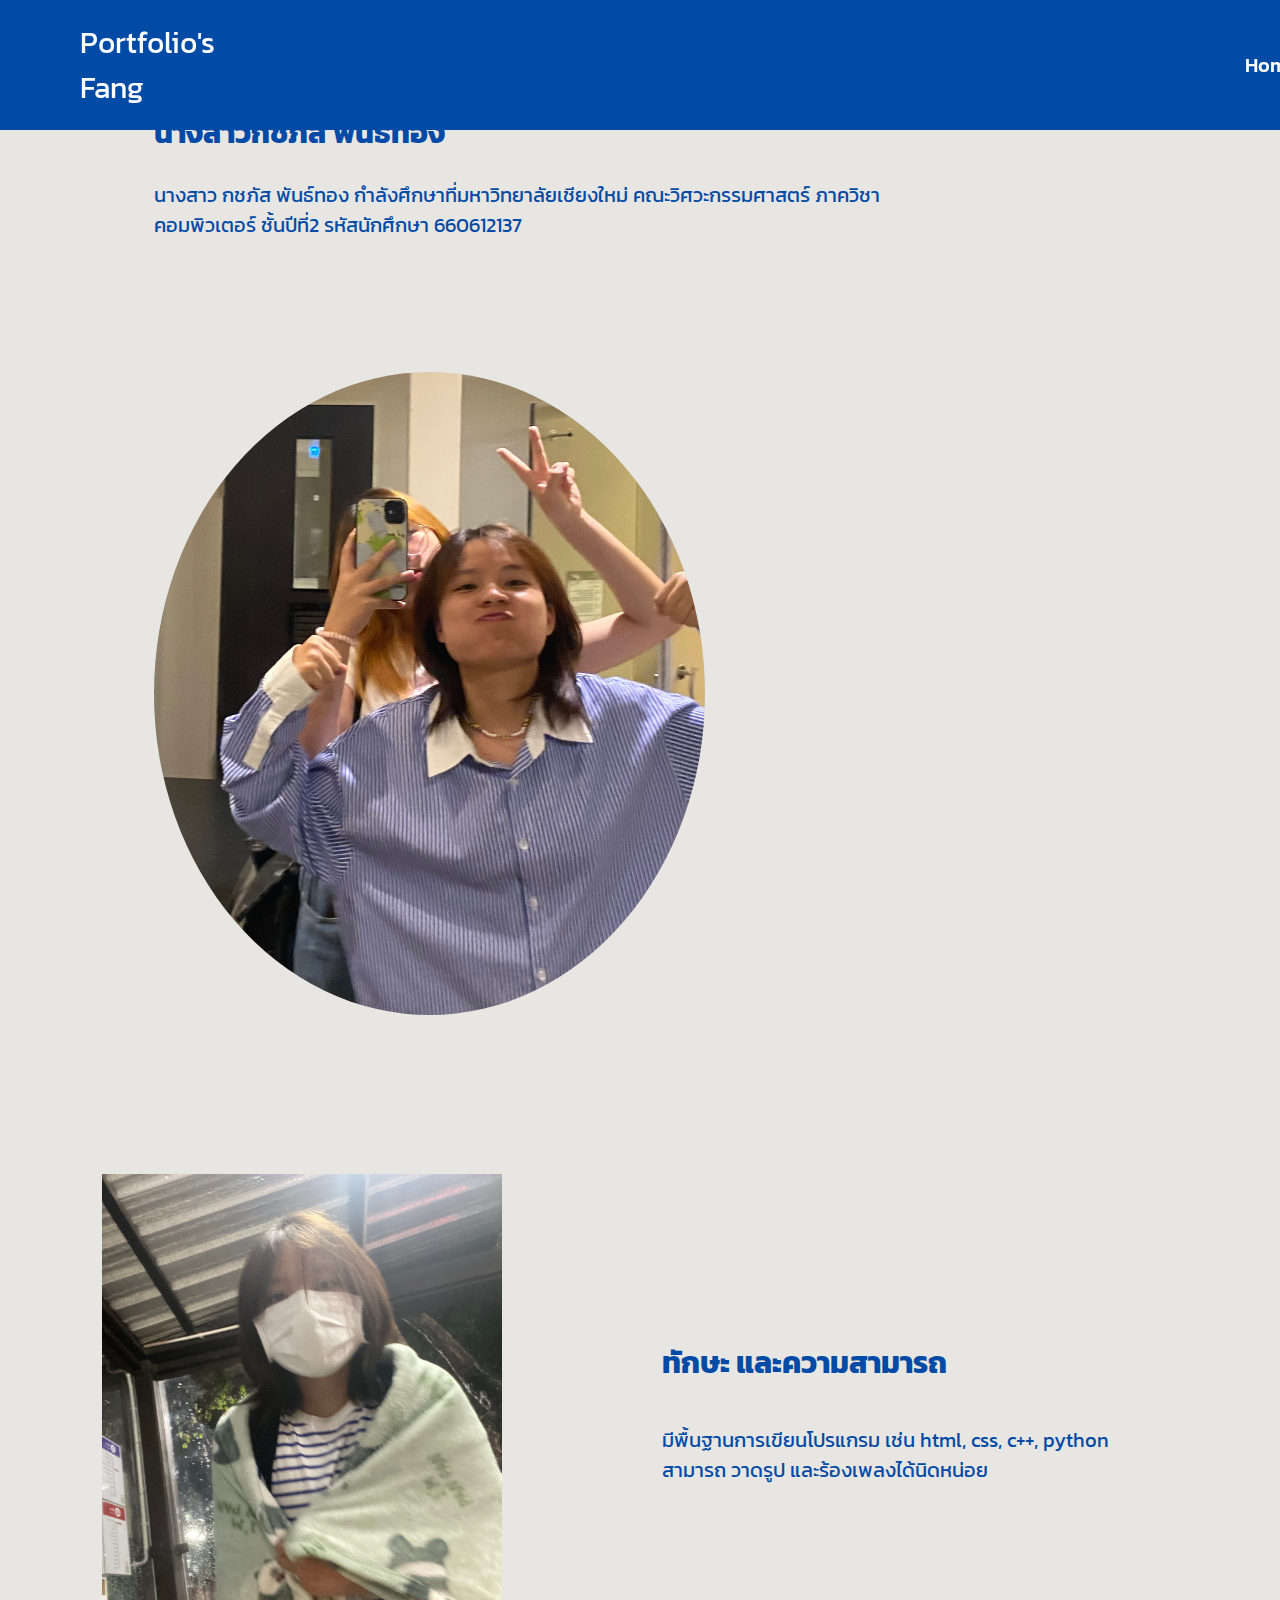
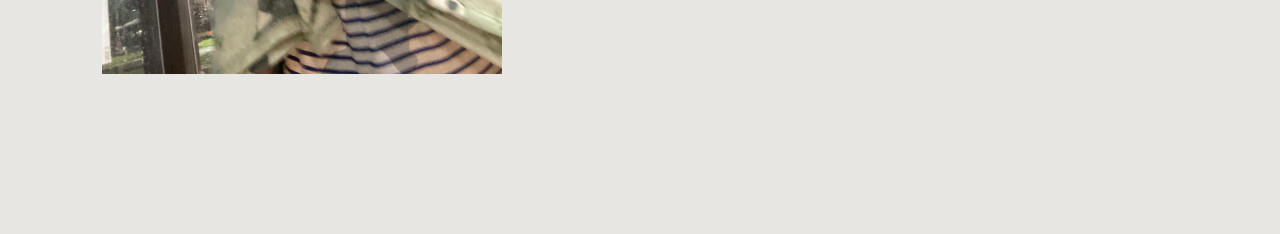
<file: index.html>
<!DOCTYPE html>
<html lang="en">
  <head>
    <meta charset="UTF-8" />
    <meta name="viewport" content="width=device-width, initial-scale=1.0" />
    <title>Portfolio's Fang </title>

    <link rel="stylesheet" href="./css/style1.css">
    
    <link rel="preconnect" href="https://fonts.googleapis.com">
    <link rel="preconnect" href="https://fonts.gstatic.com" crossorigin>
    <link href="https://fonts.googleapis.com/css2?family=Kanit&family=Rubik:ital,wght@0,300..900;1,300..900&family=Work+Sans:ital,wght@0,100..900;1,100..900&display=swap" rel="stylesheet">

  </head>

  <body>
    
    <header>
      <a href="index.html" class="maybelogo">Portfolio's Fang</a>

      <ul class="threehead header-right">
        <li><a href="index.html">Home </a></li>
        <li><a href="experience.html">Experience </a></li>
        <li><a href="contact.html">Contact</a></li>
      </ul>

    </header>

    <section class="sayhi">
          

      <div class="sayhi-content">
        <h1>สวัสดีค่ะ ! </h1>

        <h2> นางสาวกชภัส พันธ์ทอง </h2>

        <p>นางสาว กชภัส พันธ์ทอง กำลังศึกษาที่มหาวิทยาลัยเชียงใหม่ คณะวิศวะกรรมศาสตร์ ภาควิชาคอมพิวเตอร์ ชั้นปีที่2  รหัสนักศึกษา 660612137</p>

      </div>

      <div class="img-box">
        <img src="images/me1.jpg" alt="">
      </div>

    </section>

    <section class="about" >

      <div class="about-img" >
        <img src="images/me.jpg" alt="">
      </div>
      <div class="about-content">
        <h3 class="aboutmyskills"> ทักษะ และความสามารถ </h3>
        <p> 
          มีพื้นฐานการเขียนโปรแกรม เช่น html, css, c++, python สามารถ วาดรูป และร้องเพลงได้นิดหน่อย
        </p>
      </div>

    </section>

  </body>
  
    


    
</html>
</file>
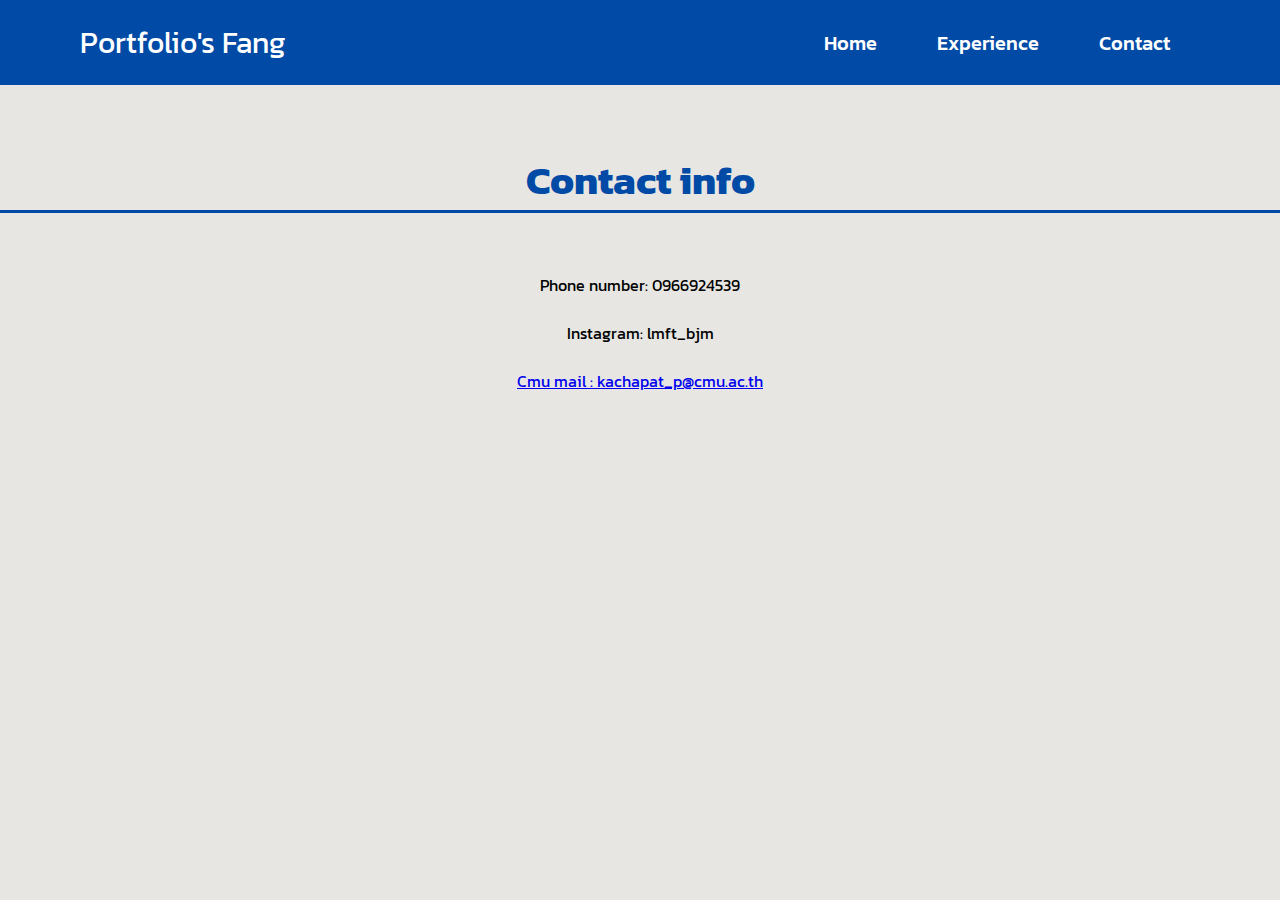
<file: contact.html>
<!DOCTYPE html>
<html lang="en">
  <head>
    <meta charset="UTF-8" />
    <meta name="viewport" content="width=device-width, initial-scale=1.0" />
    <title>Portfolio's Fang </title>

    <link rel="stylesheet" href="./css/style3.css">

    <link rel="preconnect" href="https://fonts.googleapis.com">
    <link rel="preconnect" href="https://fonts.gstatic.com" crossorigin>
    <link href="https://fonts.googleapis.com/css2?family=Kanit&family=Rubik:ital,wght@0,300..900;1,300..900&family=Work+Sans:ital,wght@0,100..900;1,100..900&display=swap" rel="stylesheet">

  </head>

  <body>
    
    <header>
      <a href="index.html" class="maybelogo">Portfolio's Fang</a>
      <ul class="threehead header-right">
        <li><a href="index.html">Home </a></li>
        <li><a href="experience.html">Experience </a></li>
        <li><a href="contact.html">Contact</a></li>
      </ul>

    </header>

    <section class="ctm">
      <div class="contact-me" >
        <h1>Contact info</h1>
        <div class = "wrapper">
          <div class="content" >
            <p> Phone number: 0966924539</p><br>
            <p> Instagram: lmft_bjm</p><br>
            <a href="mailto:kachapat_p@cmu.ac.th">Cmu mail : kachapat_p@cmu.ac.th</a><br>
            <p>
          </div>
        </div>
      </div>
    </section>

  </body>
</html>
</file>
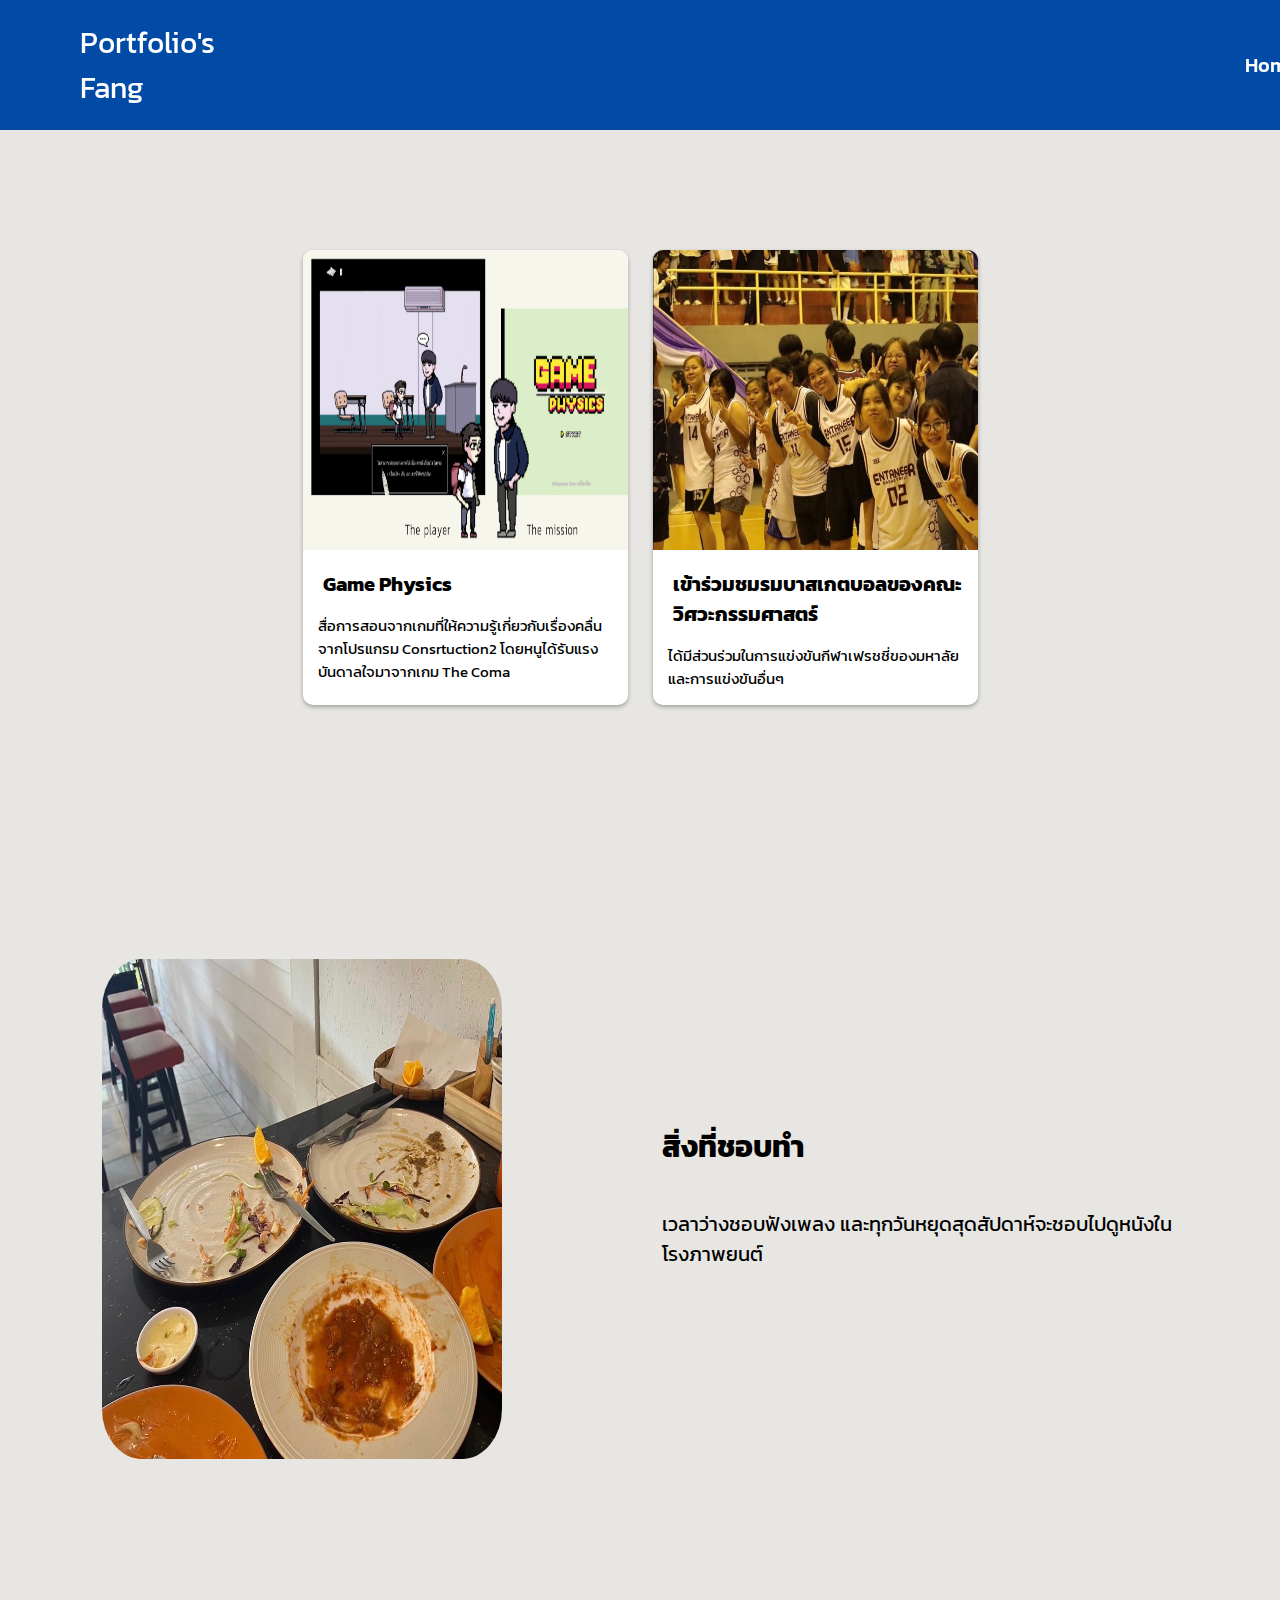
<file: experience.html>
<!DOCTYPE html>
<html lang="en">
  <head>
    <meta charset="UTF-8" />
    <meta name="viewport" content="width=device-width, initial-scale=1.0" />
    <title>Portfolio's Fang </title>

    <link rel="stylesheet" href="./css/style2.css">

    <link rel="preconnect" href="https://fonts.googleapis.com">
    <link rel="preconnect" href="https://fonts.gstatic.com" crossorigin>
    <link href="https://fonts.googleapis.com/css2?family=Kanit&family=Rubik:ital,wght@0,300..900;1,300..900&family=Work+Sans:ital,wght@0,100..900;1,100..900&display=swap" rel="stylesheet">

  </head>

    <body>
    
        <header>
            <a href="index.html" class="maybelogo">Portfolio's Fang</a>
    
            <ul class="threehead header-right">
            <li><a href="index.html">Home </a></li>
            <li><a href="experience.html">Experience </a></li>
            <li><a href="contact.html">Contact</a></li>
            </ul>
    
        </header>
        
        <div class= "card-myskills"  >
            <div class="card" >
                <div class="img-card1">
                    <img src="images/c1.png" alt="">
                </div>
                <div class="card-content" >
                    <h1>Game Physics</h1>
                    <p> สื่อการสอนจากเกมที่ให้ความรู้เกี่ยวกับเรื่องคลื่น จากโปรแกรม Consrtuction2 โดยหนูได้รับแรงบันดาลใจมาจากเกม The Coma </p>
                </div>
            </div>

            <div class="card" >
            
                <div class=" img-card2">
                    <img src="images/c2.jpg" alt="">
                </div>
                
                <div class="card-content" >
                    <h1>เข้าร่วมชมรมบาสเกตบอลของคณะวิศวะกรรมศาสตร์</h1>
                    <p> ได้มีส่วนร่วมในการแข่งขันกีฬาเฟรชชี่ของมหาลัย และการแข่งขันอื่นๆ </p>
                </div>
                
            </div>
        </div>
    
        <section class="about" >

            <div class="about-img" >
              <img src="images/c3.jpg" alt="">
            </div>
            <div class="about-content">
              <h3 class="aboutmyskills">สิ่งที่ชอบทำ </h3>
              <p> เวลาว่างชอบฟังเพลง และทุกวันหยุดสุดสัปดาห์จะชอบไปดูหนังในโรงภาพยนต์ </p>
            </div>
      
        </section>
    
    </body>



    
    

<html>
</file>
<file: css/style1.css>
body {
    background-color: #E7E6E2;
    margin: 0;
}
header {
    font-family: "Kanit", sans-serif;
    position: fixed;
    top: 0;
    left: 0;
    width: 100%;
    padding: 20px 80px;
    padding-top: 20px;
    display: flex;
    justify-content: space-between;
    align-items: center;
    z-index: 100;
    box-sizing: border-box;
    background-color: #014AA6;
}
.maybelogo {
    font-family: "Kanit", sans-serif;
    font-weight: 400;
    font-style: normal;
    text-decoration: none;
    color: #ffffff;
    font-size: 30px;
}
.threehead{
    display: flex;
    list-style: none; 
    padding: 0; 
    margin: 0;
}

.threehead a {
    font-family: "Kanit", sans-serif;
    font-weight: 500;
    font-style: normal;
    text-decoration: none;
    color: #ffffff;
    font-size: 20px;
    margin: 0 30px;
}

.header-right {
    margin-left: 1000px;
}

.threehead a:hover, .threehead a:active {
    text-decoration: underline;
}


.sayhi{
    width: 100%;
    min-height: 100vh;
    flex-wrap: wrap;
    display: flex;
    align-items: center;
    gap: 7em;
    padding: 30px 12% 0;
    font-family: "Kanit", sans-serif;
    font-style: normal;
}

.sayhi-content{
    max-width: 800px;
    color: #014AA6;
    font-size: 20px;
}

.sayhi-content h1{
    font-size: 25px;
    font-family: "Kanit", sans-serif;
    font-style: normal;
    color: #014AA6;
}

.img-box img{
    border-radius: 50%;
    width: 551px;
    height: 643px;
}

.about{
    display: flex;
    justify-content: center;
    align-items: center;
    padding: 12% 8%;
    gap: 10em;
    background-color: #E7E6E2;
    font-family: "Kanit", sans-serif;
    font-style: normal;
}

.about-img img{
    position: relative;
    width: 400px;
    height: 500px;
}

.about-content h3{
    text-align: left;
    font-size: 30px;
    color: #014AA6;
}

.about-content p{
    font-size: 20px;
    margin: 2em 0 3em;
    color: #014AA6;
}
</file>
<file: css/style3.css>
* {
    margin: 0;
    padding: 0;
    box-sizing: border-box;
    line-height: 1.5;
    font-family: "Kanit", sans-serif;
}

body {
    background-color: #E7E6E2;
    margin: 0;
    width: 100%;
    min-height: 100vh;
}

.ctm {
    padding-top: 150px;
    text-align: center;
}

.contact-me h1 {
    text-align: center;
    font-size: 40px;
    color: #014AA6;
    margin-bottom: 60px;
    border-bottom: 3px solid #014AA6;

}

.content {
    width: 60%;
    margin: 0 auto;
    text-align: center;
}

header {
    font-family: "Kanit", sans-serif;
    position: fixed;
    top: 0;
    left: 0;
    width: 100%;
    padding: 20px 80px;
    padding-top: 20px;
    display: flex;
    justify-content: space-between;
    align-items: center;
    z-index: 100;
    box-sizing: border-box;
    background-color: #014AA6;
}

.maybelogo {
    font-family: "Kanit", sans-serif;
    font-weight: 400;
    font-style: normal;
    text-decoration: none;
    color: #ffffff;
    font-size: 30px;
}

.threehead {
    display: flex;
    list-style: none;
    padding: 0;
    margin: 0;
}

.threehead a {
    font-family: "Kanit", sans-serif;
    font-weight: 500;
    font-style: normal;
    text-decoration: none;
    color: #ffffff;
    font-size: 20px;
    margin: 0 30px;
}

.header-right {
    margin-left: auto; 
}

.threehead a:hover,
.threehead a:active {
    text-decoration: underline;
}
</file>
<file: css/style2.css>
body {
    background-color: #E7E6E2;
    margin: 0;
}
header {
    font-family: "Kanit", sans-serif;
    position: fixed;
    top: 0;
    left: 0;
    width: 100%;
    padding: 20px 80px;
    padding-top: 20px;
    display: flex;
    justify-content: space-between;
    align-items: center;
    z-index: 100;
    box-sizing: border-box;
    background-color: #014AA6;
}
.maybelogo {
    font-family: "Kanit", sans-serif;
    font-weight: 400;
    font-style: normal;
    text-decoration: none;
    color: #ffffff;
    font-size: 30px;
}
.threehead{
    display: flex;
    list-style: none; 
    padding: 0; 
    margin: 0;
}

.threehead a {
    font-family: "Kanit", sans-serif;
    font-weight: 500;
    font-style: normal;
    text-decoration: none;
    color: #ffffff;
    font-size: 20px;
    margin: 0 30px;
}

.header-right {
    margin-left: 1000px;
}

.threehead a:hover, .threehead a:active {
    text-decoration: underline;
}

.card-myskills{
    display: flex;
    justify-content: center;
    flex-wrap: wrap;
    gap: 25px;
    margin: 100px;
    margin-top: 250px;
}

.card{
    width: 325px;
    background-color: #ffffff;
    border-radius: 10px;
    box-shadow: 0px 2px 4px rgba(0, 0, 0, 0.3);
    overflow: hidden;
    font-family: "Kanit", sans-serif;
    font-style: normal;
}

.img-card1 img{
    width: 350px;
    height: 300px;
}

.img-card2 img{
    width: 350px;
    height: 300px;
}

.card-myskills h1{
    font-size: 20px;
    margin-left: 20px;
}

.card-myskills p{
    font-size: 15px;
    margin-left: 15px;
}

.about{
    display: flex;
    justify-content: center;
    align-items: center;
    padding: 12% 8%;
    gap: 10em;
    background-color: #E7E6E2;
    font-family: "Kanit", sans-serif;
    font-style: normal;
}
.about-img img{
    position: relative;
    width: 400px;
    height: 500px;
    border-radius: 10%;
}

.about-content h3{
    text-align: left;
    font-size: 30px;
}

.about-content p{
    font-size: 20px;
    margin: 2em 0 3em;
}
</file>
